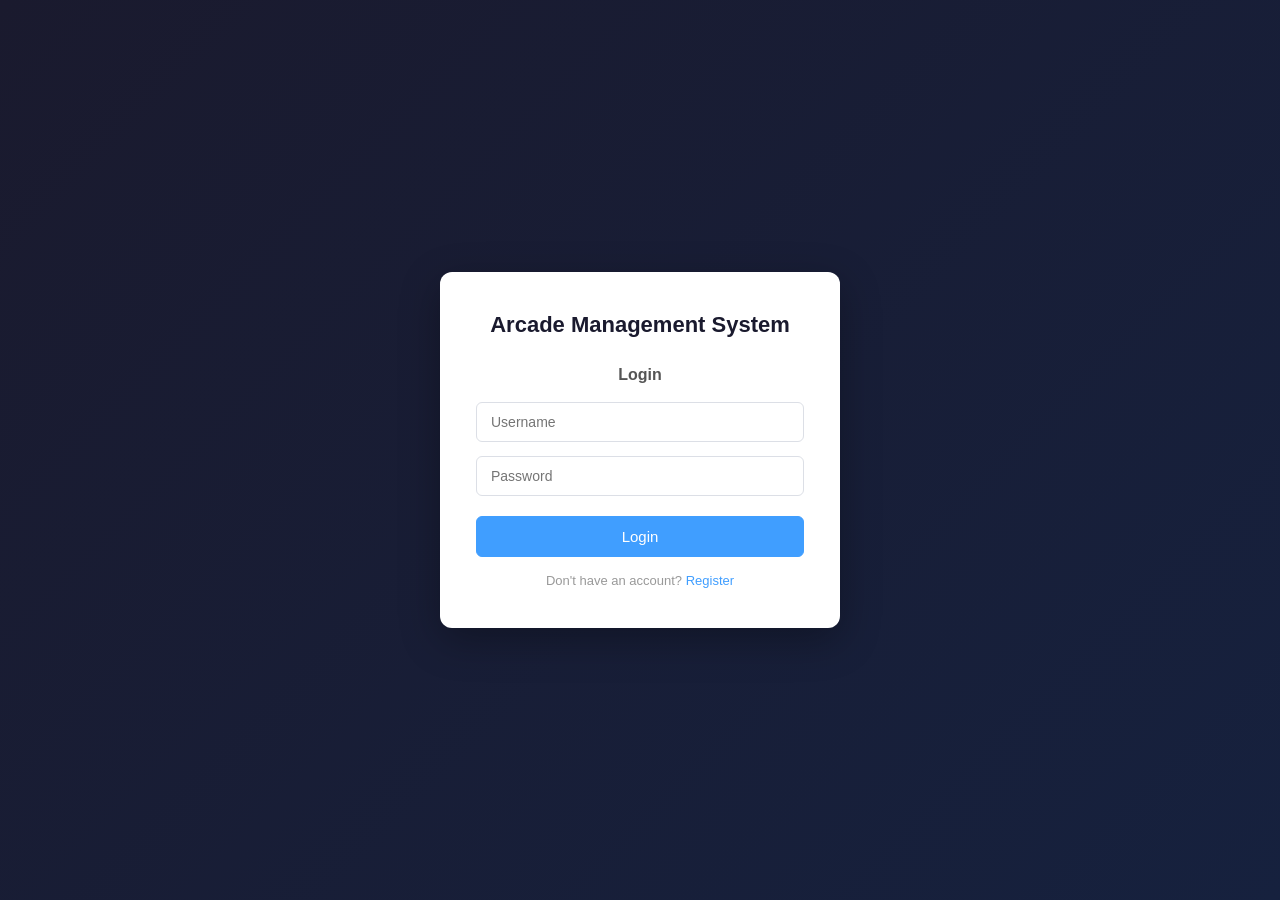
<file: src/main/resources/static/login.html>
<!DOCTYPE html>
<html lang="en">
<head>
    <meta charset="UTF-8">
    <meta name="viewport" content="width=device-width, initial-scale=1.0">
    <title>Arcade Management System - Login</title>
    <link rel="stylesheet" href="css/style.css">
</head>
<body>
    <div class="login-container">
        <div class="login-card">
            <h1>Arcade Management System</h1>

            <!-- Login Form -->
            <form id="login-form" class="auth-form">
                <h2>Login</h2>
                <div class="form-group">
                    <input type="text" id="login-username" placeholder="Username" autocomplete="username">
                </div>
                <div class="form-group">
                    <input type="password" id="login-password" placeholder="Password" autocomplete="current-password">
                </div>
                <div id="login-error" class="auth-error hidden"></div>
                <button type="submit" class="btn btn-primary login-btn">Login</button>
                <p class="auth-switch">Don't have an account? <a href="#" id="show-register">Register</a></p>
            </form>

            <!-- Register Form (hidden by default) -->
            <form id="register-form" class="auth-form hidden">
                <h2>Register</h2>
                <div class="form-group">
                    <input type="text" id="reg-username" placeholder="Username" autocomplete="username">
                </div>
                <div class="form-group">
                    <input type="password" id="reg-password" placeholder="Password" autocomplete="new-password">
                </div>
                <div class="form-group">
                    <select id="reg-role">
                        <option value="">Select Role</option>
                        <option value="admin">Admin</option>
                        <option value="worker">Worker</option>
                    </select>
                </div>
                <div id="register-error" class="auth-error hidden"></div>
                <button type="submit" class="btn btn-primary login-btn">Register</button>
                <p class="auth-switch">Already have an account? <a href="#" id="show-login">Back to Login</a></p>
            </form>
        </div>
    </div>

    <script src="js/api.js"></script>
    <script>
        // Toggle login/register forms
        document.getElementById('show-register').addEventListener('click', (e) => {
            e.preventDefault();
            document.getElementById('login-form').classList.add('hidden');
            document.getElementById('register-form').classList.remove('hidden');
            document.getElementById('login-error').classList.add('hidden');
            document.getElementById('register-error').classList.add('hidden');
        });

        document.getElementById('show-login').addEventListener('click', (e) => {
            e.preventDefault();
            document.getElementById('register-form').classList.add('hidden');
            document.getElementById('login-form').classList.remove('hidden');
            document.getElementById('register-error').classList.add('hidden');
            document.getElementById('login-error').classList.add('hidden');
        });

        // Login
        document.getElementById('login-form').addEventListener('submit', async (e) => {
            e.preventDefault();
            const username = document.getElementById('login-username').value.trim();
            const password = document.getElementById('login-password').value.trim();

            if (!username || !password) {
                document.getElementById('login-error').textContent = 'Please enter username and password';
                document.getElementById('login-error').classList.remove('hidden');
                return;
            }

            try {
                const res = await fetch('/api/auth/login', {
                    method: 'POST',
                    headers: { 'Content-Type': 'application/json' },
                    body: JSON.stringify({ username, password })
                });
                const json = await res.json();
                if (json.code !== 200) {
                    document.getElementById('login-error').textContent = json.message;
                    document.getElementById('login-error').classList.remove('hidden');
                    return;
                }
                sessionStorage.setItem('user', JSON.stringify(json.data));
                window.location.href = '/index.html';
            } catch (err) {
                document.getElementById('login-error').textContent = 'Network error, please try again';
                document.getElementById('login-error').classList.remove('hidden');
            }
        });

        // Register
        document.getElementById('register-form').addEventListener('submit', async (e) => {
            e.preventDefault();
            const username = document.getElementById('reg-username').value.trim();
            const password = document.getElementById('reg-password').value.trim();
            const permissionLevel = document.getElementById('reg-role').value;

            if (!username || !password) {
                document.getElementById('register-error').textContent = 'Please enter username and password';
                document.getElementById('register-error').classList.remove('hidden');
                return;
            }
            if (!permissionLevel) {
                document.getElementById('register-error').textContent = 'Please select a role';
                document.getElementById('register-error').classList.remove('hidden');
                return;
            }

            try {
                const res = await fetch('/api/auth/register', {
                    method: 'POST',
                    headers: { 'Content-Type': 'application/json' },
                    body: JSON.stringify({ username, password, permissionLevel })
                });
                const json = await res.json();
                if (json.code !== 200) {
                    document.getElementById('register-error').textContent = json.message;
                    document.getElementById('register-error').classList.remove('hidden');
                    return;
                }
                document.getElementById('register-form').classList.add('hidden');
                document.getElementById('login-form').classList.remove('hidden');
                document.getElementById('register-error').classList.add('hidden');
                showToast('Registration successful, please login', 'success');
            } catch (err) {
                document.getElementById('register-error').textContent = 'Network error, please try again';
                document.getElementById('register-error').classList.remove('hidden');
            }
        });
    </script>
</body>
</html>
</file>
<file: src/main/resources/static/css/style.css>
* { margin: 0; padding: 0; box-sizing: border-box; }

body {
    font-family: -apple-system, BlinkMacSystemFont, "Segoe UI", "Microsoft YaHei", sans-serif;
    background: #f0f2f5;
    color: #333;
    min-height: 100vh;
}

.container {
    max-width: 1100px;
    margin: 0 auto;
    padding: 20px;
}

header {
    display: flex;
    align-items: center;
    justify-content: space-between;
    padding: 24px 0;
    color: #1a1a2e;
    font-size: 14px;
}

.header-right {
    display: flex;
    align-items: center;
    gap: 12px;
    font-size: 13px;
    color: #888;
}

/* Tabs */
.tabs {
    display: flex;
    gap: 0;
    background: #fff;
    border-radius: 8px 8px 0 0;
    overflow: hidden;
    box-shadow: 0 1px 3px rgba(0,0,0,0.08);
}

.tab-btn {
    flex: 1;
    padding: 14px 20px;
    border: none;
    background: #fff;
    font-size: 15px;
    cursor: pointer;
    color: #666;
    border-bottom: 3px solid transparent;
    transition: all 0.2s;
}

.tab-btn:hover { color: #333; background: #fafafa; }

.tab-btn.active {
    color: #409eff;
    border-bottom-color: #409eff;
    font-weight: 600;
}

/* Tab Content */
.tab-content { display: none; }
.tab-content.active { display: block; }

/* Toolbar */
.toolbar {
    display: flex;
    gap: 12px;
    padding: 16px 20px;
    background: #fff;
    border-top: 1px solid #eee;
    align-items: center;
}

.search-input {
    flex: 1;
    max-width: 300px;
    padding: 8px 14px;
    border: 1px solid #dcdfe6;
    border-radius: 6px;
    font-size: 14px;
    outline: none;
    transition: border-color 0.2s;
}

.search-input:focus { border-color: #409eff; }

/* Buttons */
.btn {
    padding: 8px 18px;
    border: 1px solid #dcdfe6;
    border-radius: 6px;
    background: #fff;
    font-size: 14px;
    cursor: pointer;
    transition: all 0.2s;
}

.btn:hover { border-color: #409eff; color: #409eff; }

.btn-primary {
    background: #409eff;
    border-color: #409eff;
    color: #fff;
}

.btn-primary:hover { background: #66b1ff; border-color: #66b1ff; color: #fff; }

.btn-success {
    background: #67c23a;
    border-color: #67c23a;
    color: #fff;
}

.btn-success:hover { background: #85ce61; border-color: #85ce61; color: #fff; }

.btn-warning {
    background: #e6a23c;
    border-color: #e6a23c;
    color: #fff;
}

.btn-warning:hover { background: #ebb563; border-color: #ebb563; color: #fff; }

.btn-danger {
    background: #f56c6c;
    border-color: #f56c6c;
    color: #fff;
}

.btn-danger:hover { background: #f78989; border-color: #f78989; color: #fff; }

.btn-sm { padding: 5px 12px; font-size: 13px; }

.btn-close {
    border: none;
    background: none;
    font-size: 24px;
    cursor: pointer;
    color: #999;
    line-height: 1;
}

.btn-close:hover { color: #333; }

.btn-edit, .btn-del {
    padding: 4px 10px;
    border-radius: 4px;
    border: 1px solid #dcdfe6;
    font-size: 13px;
    cursor: pointer;
    margin-right: 4px;
    background: #fff;
}

.btn-edit:hover { color: #409eff; border-color: #409eff; }
.btn-del:hover { color: #f56c6c; border-color: #f56c6c; }

/* Table */
.table-wrapper {
    overflow-x: auto;
    background: #fff;
}

table {
    width: 100%;
    border-collapse: collapse;
    font-size: 14px;
}

thead th {
    background: #fafafa;
    padding: 12px 14px;
    text-align: left;
    font-weight: 600;
    color: #555;
    border-bottom: 2px solid #eee;
    cursor: pointer;
    user-select: none;
    white-space: nowrap;
}

thead th:hover { background: #f0f0f0; }

.sort-icon::after { content: ''; }

thead th.asc .sort-icon::after { content: ' ▲'; color: #409eff; font-size: 10px; }
thead th.desc .sort-icon::after { content: ' ▼'; color: #409eff; font-size: 10px; }

tbody td {
    padding: 10px 14px;
    border-bottom: 1px solid #f0f0f0;
}

tbody tr:hover { background: #f5f7fa; }

.status-badge {
    display: inline-block;
    padding: 2px 10px;
    border-radius: 12px;
    font-size: 12px;
    font-weight: 500;
}

.status-available { background: #e8f5e9; color: #388e3c; }
.status-maintenance { background: #fff3e0; color: #e65100; }

/* Pagination */
.pagination {
    display: flex;
    align-items: center;
    justify-content: flex-end;
    gap: 12px;
    padding: 14px 20px;
    background: #fff;
    border-radius: 0 0 8px 8px;
    box-shadow: 0 1px 3px rgba(0,0,0,0.08);
    margin-bottom: 0;
}

.page-info { color: #888; font-size: 13px; }

/* Modal */
.modal-overlay {
    position: fixed;
    top: 0; left: 0;
    width: 100%; height: 100%;
    background: rgba(0,0,0,0.45);
    display: flex;
    align-items: center;
    justify-content: center;
    z-index: 1000;
}

.hidden { display: none; }

.modal {
    background: #fff;
    border-radius: 10px;
    width: 480px;
    max-width: 95vw;
    box-shadow: 0 8px 30px rgba(0,0,0,0.2);
    animation: modalIn 0.2s ease;
}

@keyframes modalIn {
    from { transform: translateY(-20px); opacity: 0; }
    to { transform: translateY(0); opacity: 1; }
}

.modal-header {
    display: flex;
    align-items: center;
    justify-content: space-between;
    padding: 18px 24px;
    border-bottom: 1px solid #eee;
}

.modal-header h3 { font-size: 17px; }

.modal-body { padding: 24px; }

.modal-footer {
    display: flex;
    justify-content: flex-end;
    gap: 10px;
    padding: 14px 24px;
    border-top: 1px solid #eee;
}

.form-group {
    margin-bottom: 16px;
}

.form-group label {
    display: block;
    margin-bottom: 6px;
    font-size: 14px;
    color: #555;
    font-weight: 500;
}

.form-group input,
.form-group select {
    width: 100%;
    padding: 9px 12px;
    border: 1px solid #dcdfe6;
    border-radius: 6px;
    font-size: 14px;
    outline: none;
    transition: border-color 0.2s;
}

.form-group input:focus,
.form-group select:focus { border-color: #409eff; }

.empty-row {
    text-align: center;
    color: #aaa;
    padding: 40px 0;
}

/* Toast */
.toast {
    position: fixed;
    top: 24px;
    left: 50%;
    transform: translateX(-50%);
    padding: 12px 28px;
    border-radius: 6px;
    color: #fff;
    font-size: 14px;
    z-index: 2000;
    animation: toastIn 0.3s ease;
}

.toast-success { background: #67c23a; }
.toast-error { background: #f56c6c; }

@keyframes toastIn {
    from { top: 0; opacity: 0; }
    to { top: 24px; opacity: 1; }
}

/* ===== Login Page ===== */
.login-container {
    min-height: 100vh;
    display: flex;
    align-items: center;
    justify-content: center;
    background: linear-gradient(135deg, #1a1a2e 0%, #16213e 100%);
}

.login-card {
    background: #fff;
    border-radius: 12px;
    padding: 40px 36px;
    width: 400px;
    max-width: 95vw;
    box-shadow: 0 12px 40px rgba(0,0,0,0.3);
}

.login-card h1 {
    text-align: center;
    font-size: 22px;
    color: #1a1a2e;
    margin-bottom: 28px;
}

.auth-form h2 {
    font-size: 16px;
    color: #555;
    margin-bottom: 18px;
    text-align: center;
}

.auth-form .form-group {
    margin-bottom: 14px;
}

.auth-form input,
.auth-form select {
    width: 100%;
    padding: 11px 14px;
    border: 1px solid #dcdfe6;
    border-radius: 6px;
    font-size: 14px;
    outline: none;
    transition: border-color 0.2s;
}

.auth-form input:focus,
.auth-form select:focus {
    border-color: #409eff;
}

.login-btn {
    width: 100%;
    padding: 11px;
    font-size: 15px;
    margin-top: 6px;
}

.auth-switch {
    text-align: center;
    margin-top: 16px;
    font-size: 13px;
    color: #999;
}

.auth-switch a {
    color: #409eff;
    text-decoration: none;
}

.auth-switch a:hover {
    text-decoration: underline;
}

.auth-error {
    background: #fef0f0;
    color: #f56c6c;
    padding: 8px 12px;
    border-radius: 6px;
    font-size: 13px;
    margin-bottom: 10px;
    text-align: center;
}

/* Login page hidden utility overrides modal */
.login-container .hidden { display: none; }
</file>
